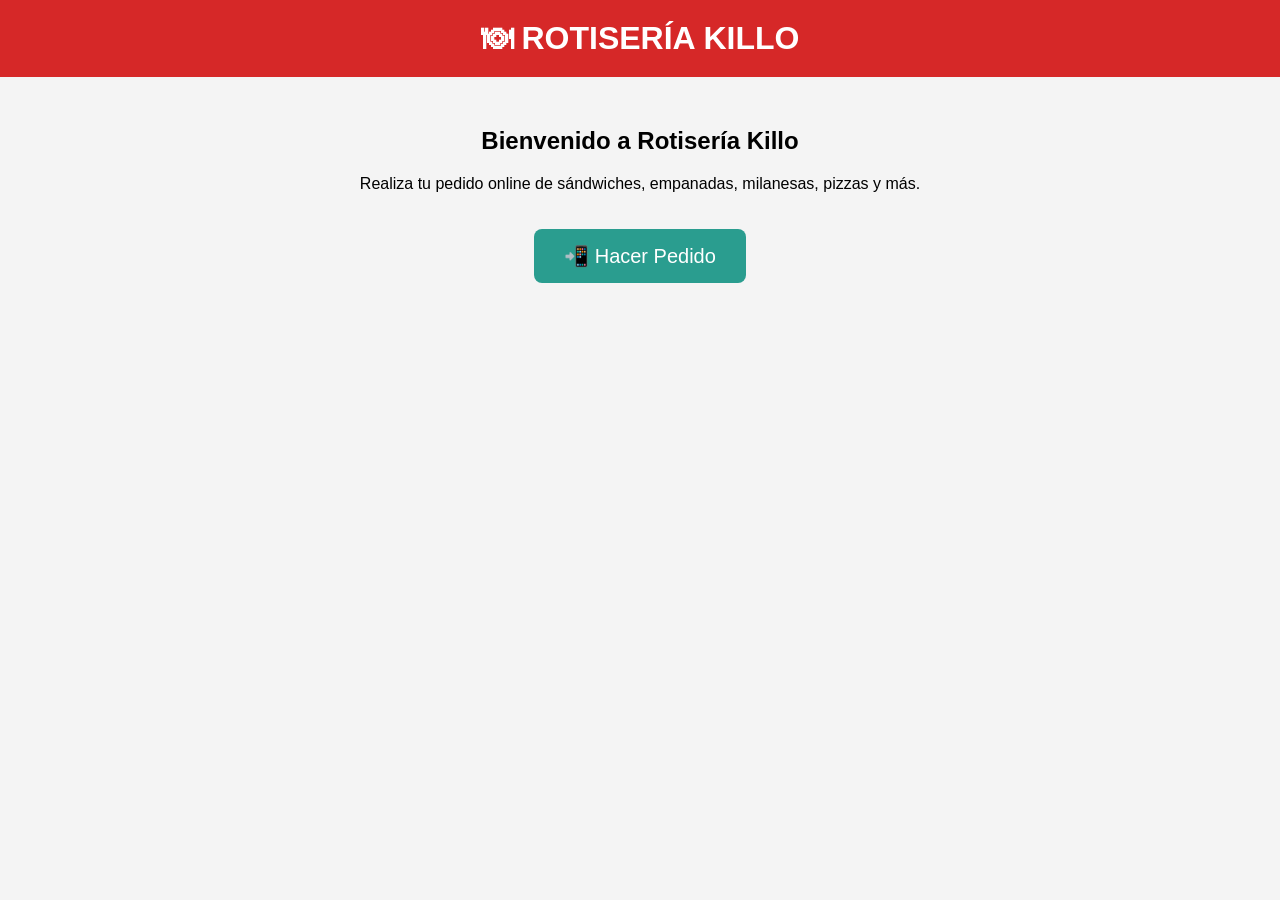
<file: templates/index.html>
<!DOCTYPE html>
<html lang="es">
<head>
    <meta charset="UTF-8">
    <title>Rotisería Killo</title>
    <style>
        body { font-family: Arial, sans-serif; background-color: #f4f4f4; text-align: center; margin:0; padding:0; }
        h1 { background-color: #d62828; color: white; padding: 20px; margin:0; }
        .contenido { margin: 50px auto; width: 50%; }
        a { display: inline-block; margin-top: 20px; padding: 15px 30px; background-color:#2a9d8f; color:white; font-size:20px; border-radius:8px; text-decoration:none; }
        a:hover { background-color:#21867a; }
    </style>
</head>
<body>
    <h1>🍽 ROTISERÍA KILLO</h1>
    <div class="contenido">
        <h2>Bienvenido a Rotisería Killo</h2>
        <p>Realiza tu pedido online de sándwiches, empanadas, milanesas, pizzas y más.</p>
        <a href="/pedido">📲 Hacer Pedido</a>
    </div>
</body>
</html>
</file>
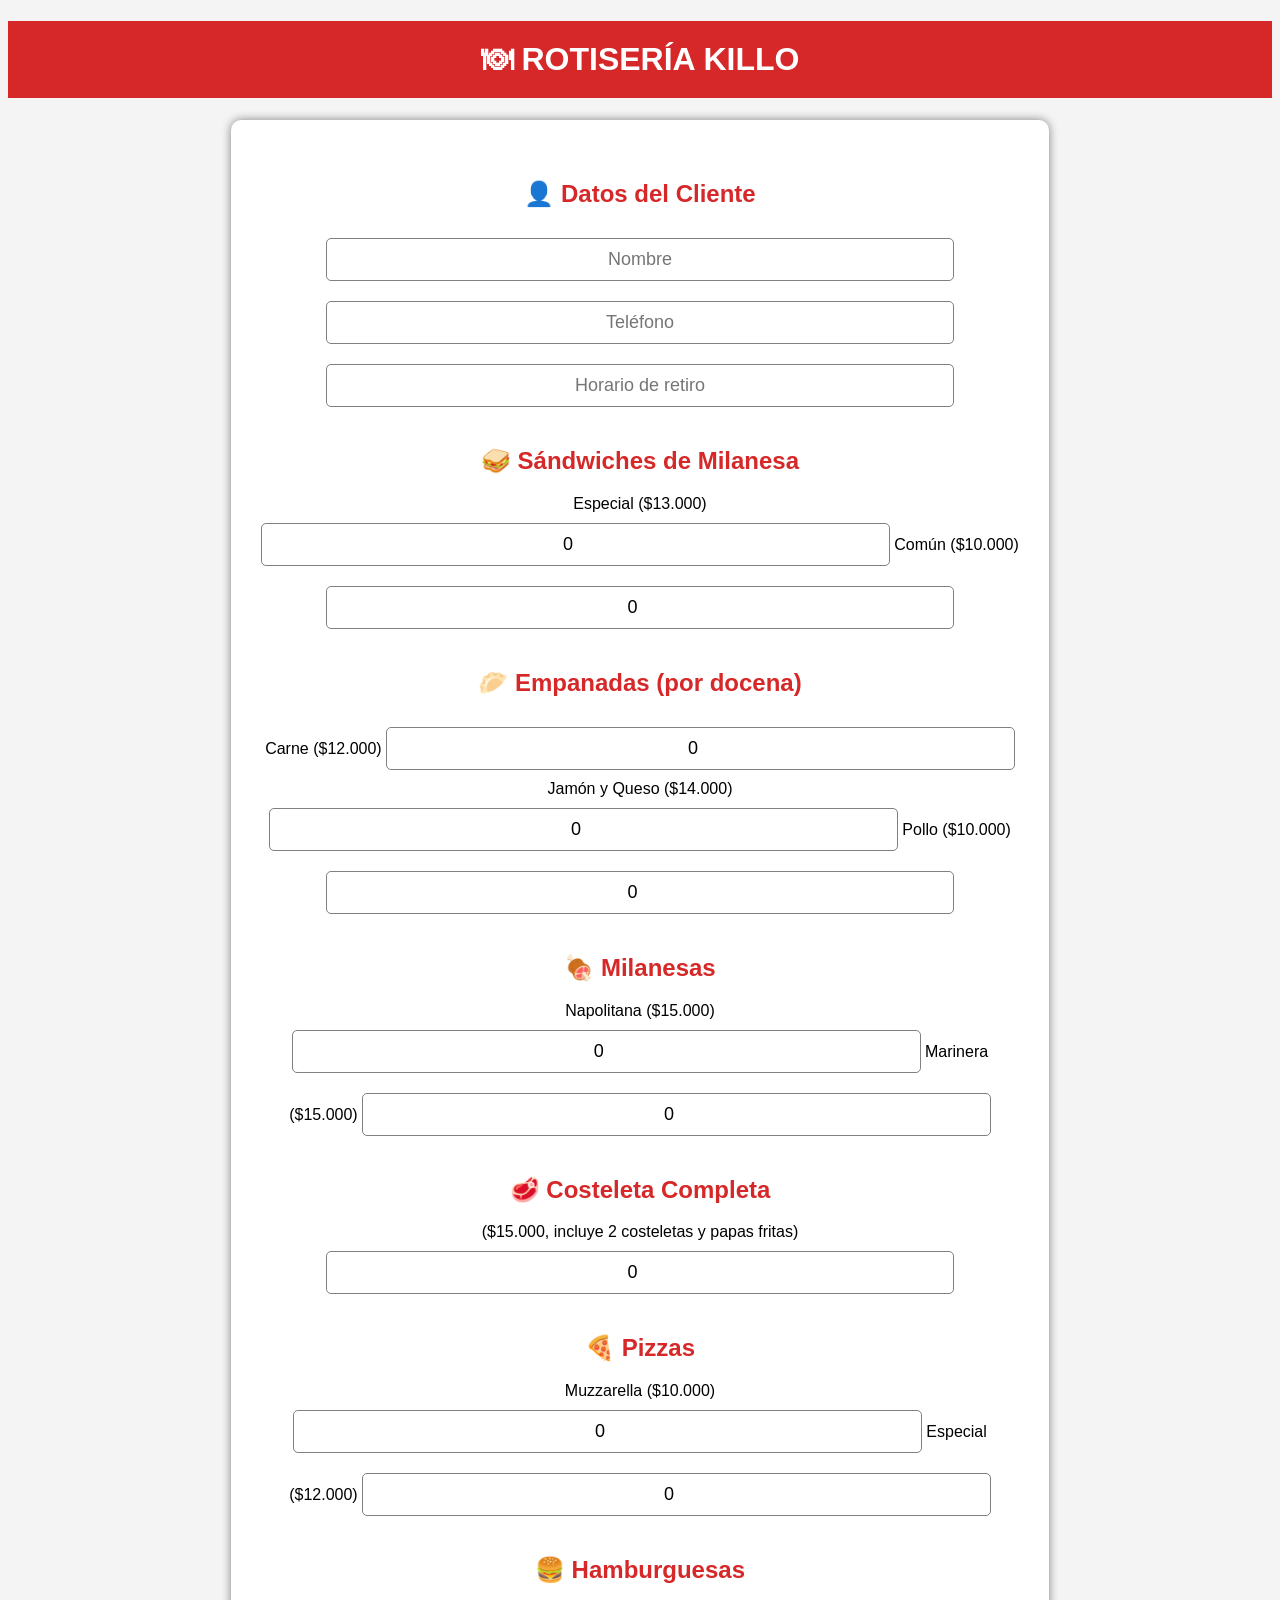
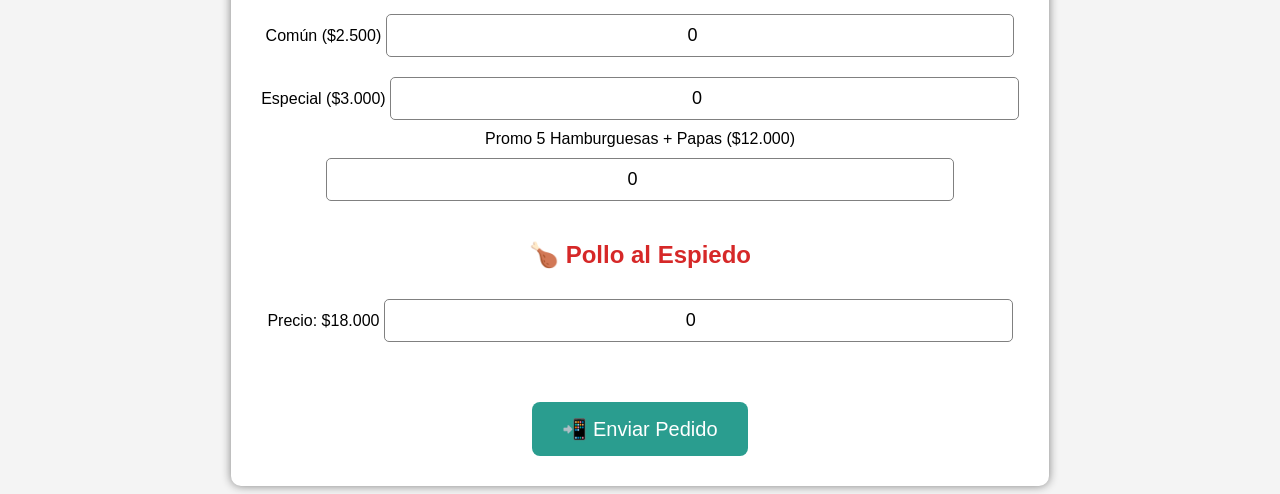
<file: templates/pedido.html>
<!DOCTYPE html>
<html lang="es">
<head>
    <meta charset="UTF-8">
    <title>Rotisería Killo</title>

    <style>
        body {
            font-family: Arial, sans-serif;
            background-color: #f4f4f4;
            text-align: center;
        }

        h1 {
            background-color: #d62828;
            color: white;
            padding: 20px;
        }

        form {
            background: white;
            width: 60%;
            margin: auto;
            padding: 30px;
            border-radius: 10px;
            box-shadow: 0px 0px 10px gray;
        }

        h2 {
            color: #d62828;
            margin-top: 30px;
        }

        input[type="number"],
        input[type="text"] {
            width: 80%;
            padding: 10px;
            font-size: 18px;
            margin: 10px 0;
            border-radius: 5px;
            border: 1px solid gray;
            text-align: center;
        }

        button {
            background-color: #2a9d8f;
            color: white;
            font-size: 20px;
            padding: 15px 30px;
            border: none;
            border-radius: 8px;
            cursor: pointer;
            margin-top: 20px;
        }

        button:hover {
            background-color: #21867a;
        }

        .seccion {
            margin-bottom: 30px;
        }
    </style>
</head>

<body>

    <h1>🍽 ROTISERÍA KILLO</h1>

    <form action="/enviar" method="POST">

        <!-- Datos del Cliente -->
        <div class="seccion">
            <h2>👤 Datos del Cliente</h2>
            <input type="text" name="nombre" placeholder="Nombre" required>
            <input type="text" name="telefono" placeholder="Teléfono" required>
            <input type="text" name="horario" placeholder="Horario de retiro" required>
        </div>

        <!-- Sándwiches -->
        <div class="seccion">
            <h2>🥪 Sándwiches de Milanesa</h2>
            Especial ($13.000)
            <input type="number" name="sandwich_especial" value="0" min="0">
            Común ($10.000)
            <input type="number" name="sandwich_comun" value="0" min="0">
        </div>

        <!-- Empanadas -->
        <div class="seccion">
            <h2>🥟 Empanadas (por docena)</h2>
            Carne ($12.000)
            <input type="number" name="docena_carne" value="0" min="0">
            Jamón y Queso ($14.000)
            <input type="number" name="docena_jamon_queso" value="0" min="0">
            Pollo ($10.000)
            <input type="number" name="docena_pollo" value="0" min="0">
        </div>

        <!-- Milanesas -->
        <div class="seccion">
            <h2>🍖 Milanesas</h2>
            Napolitana ($15.000)
            <input type="number" name="milanesa_napolitana" value="0" min="0">
            Marinera ($15.000)
            <input type="number" name="milanesa_marinera" value="0" min="0">
        </div>

        <!-- Costeleta -->
        <div class="seccion">
            <h2>🥩 Costeleta Completa</h2>
            ($15.000, incluye 2 costeletas y papas fritas)
            <input type="number" name="costeleta_completa" value="0" min="0">
        </div>

        <!-- Pizzas -->
        <div class="seccion">
            <h2>🍕 Pizzas</h2>
            Muzzarella ($10.000)
            <input type="number" name="pizza_muzzarella" value="0" min="0">
            Especial ($12.000)
            <input type="number" name="pizza_especial" value="0" min="0">
        </div>

        <!-- Hamburguesas -->
        <div class="seccion">
            <h2>🍔 Hamburguesas</h2>
            Común ($2.500)
            <input type="number" name="hamburguesa_comun" value="0" min="0">
            Especial ($3.000)
            <input type="number" name="hamburguesa_especial" value="0" min="0">
            Promo 5 Hamburguesas + Papas ($12.000)
            <input type="number" name="promo_5_hamburguesas" value="0" min="0">
        </div>

        <!-- Pollo al Espiedo -->
        <div class="seccion">
            <h2>🍗 Pollo al Espiedo</h2>
            Precio: $18.000
            <input type="number" name="pollo_espiedo" value="0" min="0">
        </div>

        <button type="submit">📲 Enviar Pedido</button>

    </form>

</body>
</html>
</file>
